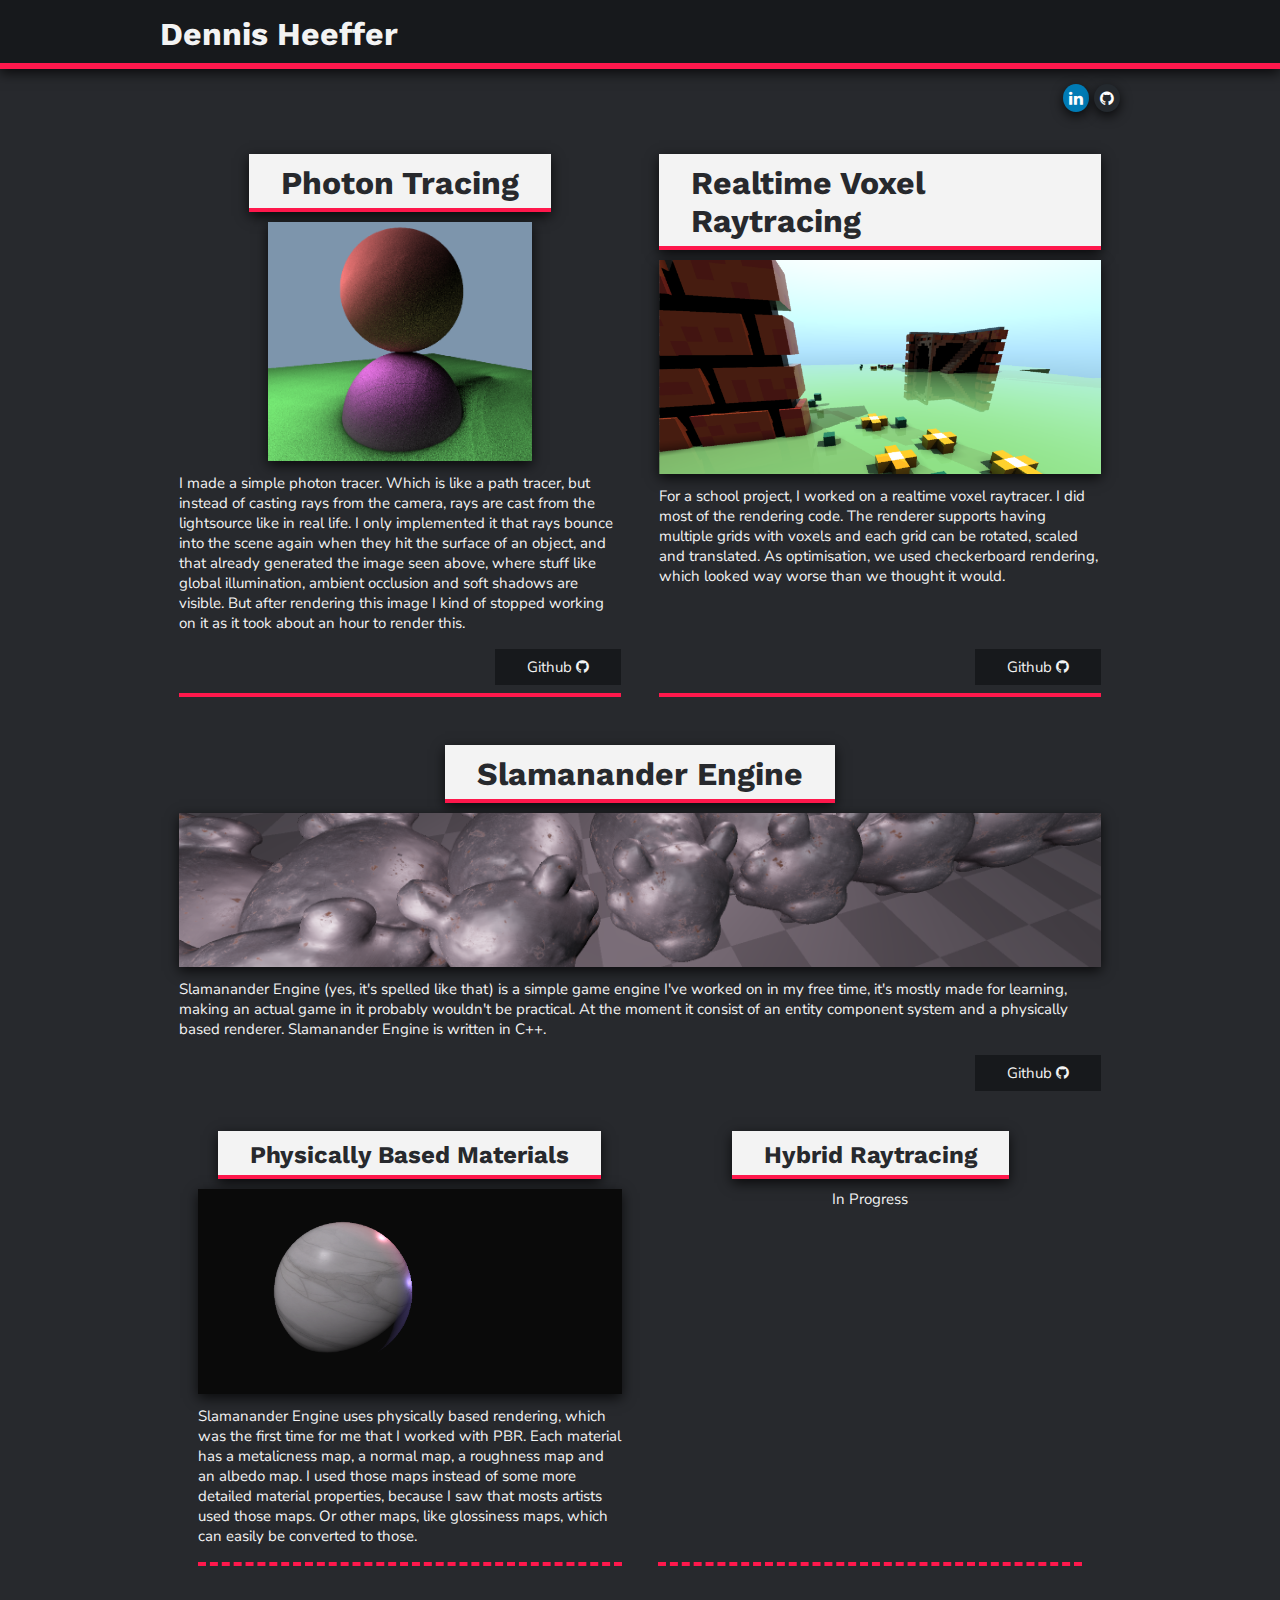
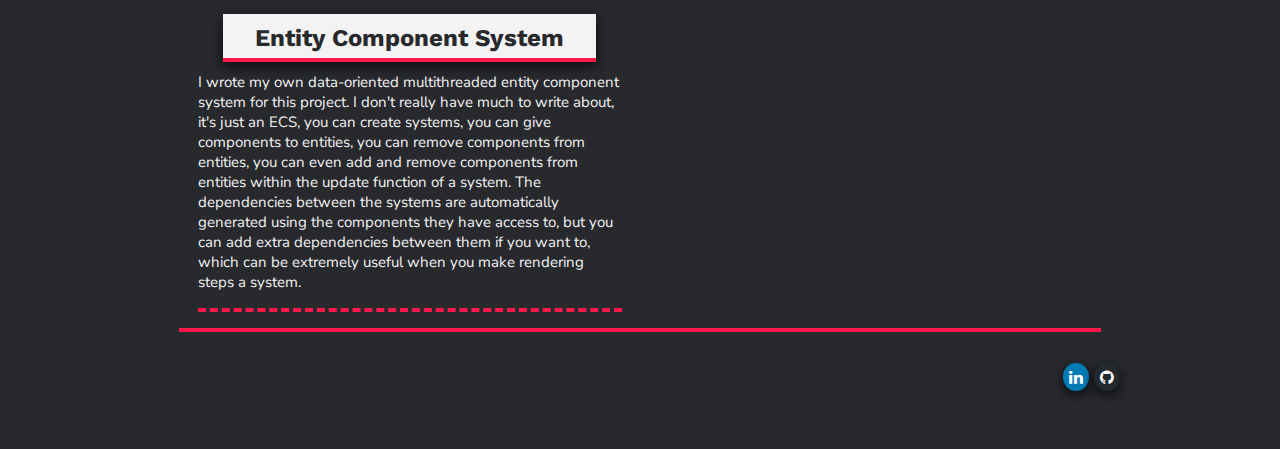
<file: index.html>
<!DOCTYPE html>
<html>
  <head>
    <!-- Icon library -->
    <link rel="stylesheet" href="https://cdnjs.cloudflare.com/ajax/libs/font-awesome/4.7.0/css/font-awesome.min.css">

    <!-- Fonts -->
    <link href="https://fonts.googleapis.com/css?family=Nunito+Sans&display=swap" rel="stylesheet">
    <link href="https://fonts.googleapis.com/css?family=Work+Sans:800&display=swap" rel="stylesheet">

    <link rel="stylesheet" href="style.css">
  </head>

  <body>
    <div class="header">
        <div class="title">
          <div class="content">
            <h1>Dennis Heeffer</h1>
          </div>
        </div>
        <ul class="contact content">
          <!--li><a href="#" class="socialbutton fa fa-twitter"></a></li-->
          <li><a href="https://www.linkedin.com/in/dennis-heeffer-1851ab18b/" target="_blank" class="socialbutton fa fa-linkedin"></a></li>
          <li><a href="https://github.com/Spheya/" target="_blank" class="socialbutton fa fa-github"></a></li>
        </ul>
    </div>

    <div class="content project-container">
      <div class="project">
        <div class="project-header">
          <h2>Photon Tracing</h2>
        </div>
        <div class="project-body">
          <img src="res/photontracing.png" style="width:60%;">
          <p class="description">
          I made a simple photon tracer. Which is like a path tracer, but instead of casting rays from the camera,
		  rays are cast from the lightsource like in real life. I only implemented it that rays bounce into the 
		  scene again when they hit the surface of an object, and that already generated the image seen above,
		  where stuff like global illumination, ambient occlusion and soft shadows are visible. But after rendering
		  this image I kind of stopped working on it as it took about an hour to render this.
		  </p>
        </div>
        <div class="project-footer">
          <a href="https://github.com/Spheya/PhotonTracer" target="_blank" class="default-button">Github <p class="fa fa-github"></p></a>
        </div>
      </div>

      <div class="project">
        <div class="project-header">
          <h2>Realtime Voxel Raytracing</h2>
        </div>
        <div class="project-body">
          <img src="res/voxelraytracing.png">
          <p class="description">
		  For a school project, I worked on a realtime voxel raytracer. I did most of the rendering code. The
		  renderer supports having multiple grids with voxels and each grid can be rotated, scaled and translated.
		  As optimisation, we used checkerboard rendering, which looked way worse than we thought it would.
		  </p>
        </div>
        <div class="project-footer">
          <a href="https://github.com/Spheya/Voxel-Raytracer" target="_blank" class="default-button">Github <p class="fa fa-github"></p></a>
        </div>
      </div>

      <div class="project bigproject">
        <div class="project-header">
          <h2>Slamanander Engine</h2>
        </div>
        <div class="project-body">
          <img src="res/salamanderEngine.png">
          <p class="description">
		  Slamanander Engine (yes, it's spelled like that) is a simple game engine I've worked on in my free
		  time, it's mostly made for learning, making an actual game in it probably wouldn't be practical. At
		  the moment it consist of an entity component system and a physically based renderer. Slamanander
		  Engine is written in C++.
		  </p>
		  
        </div>
        <div class="project-footer">
          <a href="#" target="_blank" class="default-button">Github <p class="fa fa-github"></p></a>
        </div>

        <div class="subprojects project-container">
          <div class="project">
            <div class="project-header">
              <h3>Physically Based Materials</h3>
            </div>
            <div class="project-body">
              <img src="res/pbrMaterials.png">
              <p class="description">
				Slamanander Engine uses physically based rendering, which was the first time for me that I
				worked with PBR. Each material has a metalicness map, a normal map, a roughness map and an
				albedo map. I used those maps instead of some more detailed material properties, because I
				saw that mosts artists used those maps. Or other maps, like glossiness maps, which can
				easily be converted to those.
			  </p>
            </div>
            <div class="project-footer">
            </div>
          </div>
		  
		  <div class="project">
            <div class="project-header">
              <h3>Hybrid Raytracing</h3>
            </div>
            <div class="project-body">
              <p class="description">In Progress</p>
            </div>
            <div class="project-footer">
            </div>
          </div>
		  
		  <div class="project">
            <div class="project-header">
              <h3>Entity Component System</h3>
            </div>
            <div class="project-body">
              <p class="description">
				I wrote my own data-oriented multithreaded entity component system for this project.
				I don't really have much to write about, it's just an ECS, you can create systems, you
				can give components to entities, you can remove components from entities, you can
				even add and remove components from entities within the update function of a system.
				The dependencies between the systems are automatically generated using the components
				they have access to, but you can add extra dependencies between them if you want to,
				which can be extremely useful when you make rendering steps a system.
			  </p>
            </div>
            <div class="project-footer">
            </div>
          </div>
		  
          <div class="project empty-project">
          </div>
        </div>
      </div>
    </div>

    <div class="footer">
      <ul class="contact content">
        <!--li><a href="#" class="socialbutton fa fa-twitter"></a></li-->
        <li><a href="https://www.linkedin.com/in/dennis-heeffer-1851ab18b/" target="_blank" class="socialbutton fa fa-linkedin"></a></li>
        <li><a href="https://github.com/Spheya/" target="_blank" class="socialbutton fa fa-github"></a></li>
       </ul>
    </div>
  </body>
</html>
</file>
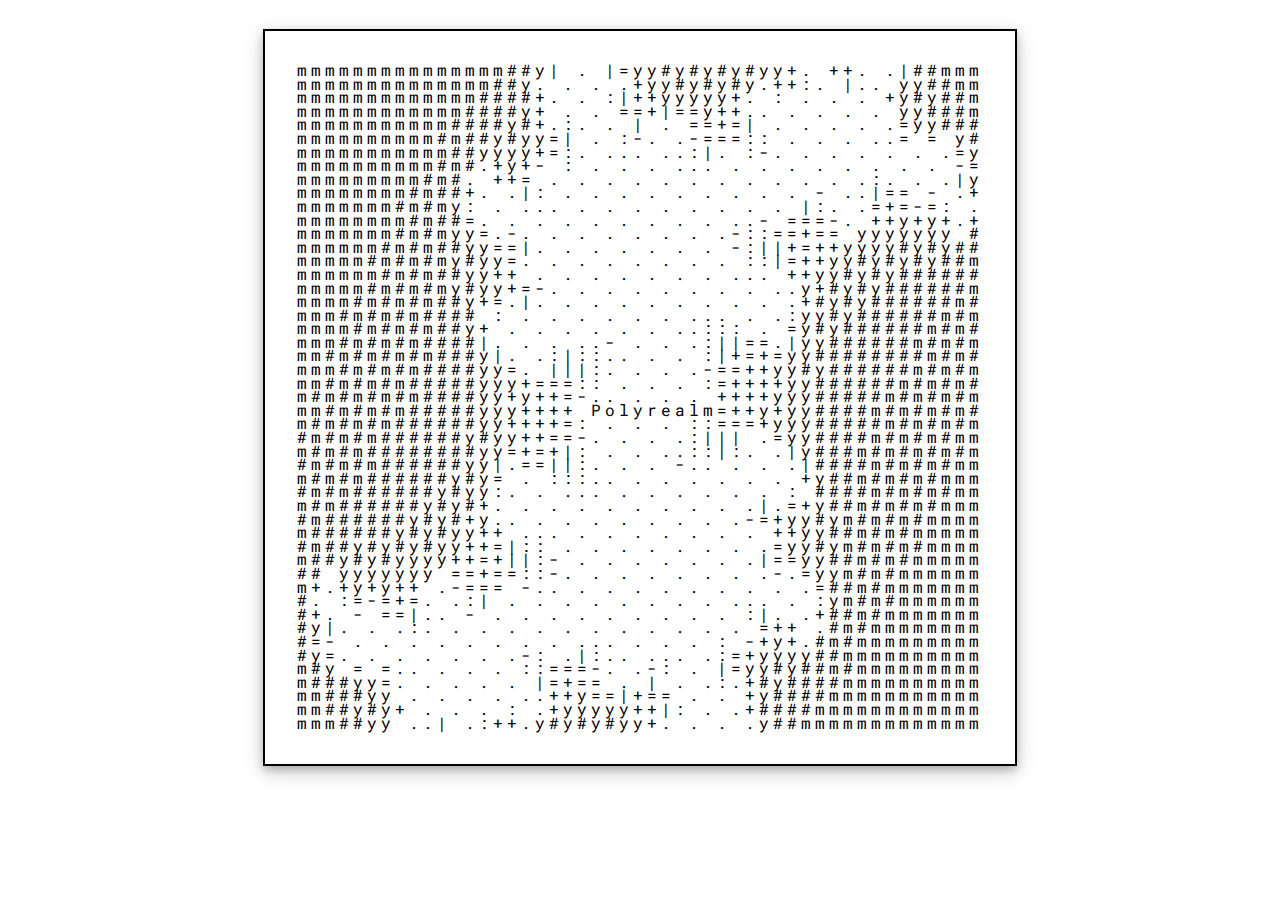
<file: polyrealmthingy.html>
<!DOCTYPE html>
<html>
<head>
<meta charset="utf-8"/>
<title>Polyrealm Thingy~</title>
<link href="https://fonts.googleapis.com/css2?family=Roboto+Mono:wght@600&display=swap" rel="stylesheet"> 
</head>
<body>

<pre>
<div style = "
	display:flex;
	justify-content: center;
">
<p id="put-text-here-pls" style="
	border: 2px solid black;
	padding: 32px 32px 35px 32px;
	box-shadow: 0 4px 8px 0 rgba(0, 0, 0, 0.2), 0 6px 20px 0 rgba(0, 0, 0, 0.19);
	font-family: 'Roboto Mono', monospace;
	letter-spacing: 0.25em;
	line-height: 0.85em;
	white-space: pre-wrap;
	display:inline-block;
">Hello World!</p>
</div>
</pre>

<script>
async function sleep(msec) {
    return new Promise(resolve => setTimeout(resolve, msec));
}

var t = 0;

const loopThingy = async () => {
	while(true) {
		// Lookup table to convert values to ascii art
		lookupTable = [ 'm', 'm', '#', '#', 'y', 'y', '+', '+', '=', '=', '|', '|', ':', ':', '-', '-', '.', '.', ' ']
		// Size of the ascii art
		const size = 49;
		
		// Setup 2d array
		var values = new Array(size);
		for(var i = 0; i < size; i++)
			values[i] = new Array(size);
		
		// Do some cool math magic to generate EPICK patterns (its just julia sets lmao)
		const iterations = lookupTable.length - 2;

		var real = Math.sin(t * 0.025) - 0.5;
		var complex = Math.cos(t * 0.025) * 0.5 + 0.16;
		
		for(var x = 0; x < size; x++) {
			for(var y = 0; y < size; y++) {
				var a = (x - size / 2) / 24;
				var b = (y - size / 2) / 24;
				
				var iteration = 0;
				while(iteration < iterations) {
					var c = a * a;
					var d = b * b;
					var e = 2.0 * a * b;
				
					a = c - d + real;
					b = e + complex;
					if(a*a + b*b > 2.0)
						break;
					
					++iteration;
				}
				
				values[x][y] = iteration;
			}
		}
		
		// Convert the generated values to a string
		var str = "";
		for(var y = 0; y < size; y++) {
			for(var x = 0; x < size; x++)
				str += lookupTable[values[x][y] + ((x + y) % 2)];
			str += '\n';
		}
		
		// Put text in the center
		var text = "Polyrealm";
		var textY = Math.ceil(size / 2);
		var textX = Math.ceil(size / 2) - 4;
		
		for(var i = 0; i < text.length; i++) {
			var x = textX + i;
			var y = textY;
			
			if(values[x][y] > 2)
				str = str.substr(0, x + y * (size  + 1)) + text[i] + str.substr(x + y * (size  + 1) + 1, str.length);
		}
			
		
		// Update the text
		document.getElementById("put-text-here-pls").innerHTML = str;
		await sleep(16);
		++t;
	}
}

loopThingy();
</script>

</body>
</html>
</file>
<file: style.css>
:root {
  --page-width: 75%;

  --background-colour: #27292d;
  --accent-colour: #ff184c;
  --header-colour: #17191c;
  --text-colour: #f3f3f3;
  --default-shadow: 0 4px 12px 0 rgba(0, 0, 0, 0.75);
}

* {
  padding: 0;
  margin: 0;

  font: 15px 'Nunito Sans', sans-serif;
}

body {
  background-color: var(--background-colour);
  color: var(--text-colour);
}

h1 {
  display: inline-block;
  font: bold 32px 'Work Sans', sans-serif;
}

h2 {
  display: inline-block;
  background-color: var(--text-colour);
  color: var(--background-colour);
  font: bold 32px 'Work Sans', sans-serif;
  padding: 10px;
}

h3 {
  display: inline-block;
  background-color: var(--text-colour);
  color: var(--background-colour);
  font: bold 24px 'Work Sans', sans-serif;
  padding: 10px;
}

.title {
  background-color: var(--header-colour);
  padding: 15px 0px 10px 0px;
  border-bottom: 6px solid var(--accent-colour);
  
  box-shadow: var(--default-shadow);
  -moz-box-shadow: var(--default-shadow);
  -webkit-box-shadow: var(--default-shadow);
}

.content {
  width: var(--page-width);
  margin: auto;
}

.contact {
  list-style: none;
  display: flex;
  justify-content: flex-end;
  padding: 10px;
  margin-top: 5px;
}

.contact li {
  margin-left: 5px;
}

.socialbutton.fa {
  padding: 6px;
  font-size: 16px;
  text-align: center;
  text-decoration: none;
  border-radius: 50%;
  transition: filter 100ms;
  
  box-shadow: var(--default-shadow);
  -moz-box-shadow: var(--default-shadow);
  -webkit-box-shadow: var(--default-shadow);
}

.socialbutton.fa-linkedin {
  background: #007bb5;
  color: white;
}

.socialbutton.fa-twitter {
  background: #55ACEE;
  color: white;
}

.socialbutton.fa-github {
  background: #24292e;
  color: white;
}

.socialbutton.fa:hover {
  filter: brightness(130%) contrast(90%);
}

.project {
  flex-grow: 1;
  width: 45%;
  margin: 32px 2% 16px 2%;
  min-width: 350px;
}

.bigproject {
  flex-grow: 2;
  width: 100%;
}

.project img {
  width: 100%;
  height: auto;
}

.project-container {
  display: flex;
  flex-flow: wrap;
  align-items: stretch
}

.project h2 {
  padding: 10px 32px 6px 32px;
  margin-bottom: 10px;
  
  box-shadow: var(--default-shadow);
  -moz-box-shadow: var(--default-shadow);
  -webkit-box-shadow: var(--default-shadow);

  border-bottom: 4px solid var(--accent-colour);
}

.project h3 {
  padding: 10px 32px 6px 32px;
  margin-bottom: 10px;
  
  box-shadow: var(--default-shadow);
  -moz-box-shadow: var(--default-shadow);
  -webkit-box-shadow: var(--default-shadow);

  border-bottom: 4px solid var(--accent-colour);
}

.project:not(.empty-project) {
  display: flex;
  flex-direction: column;
  align-items: center;
  border-bottom: 4px solid var(--accent-colour);
}

.bigproject .project:not(.empty-project){
  border-bottom: 4px dashed var(--accent-colour);
}

.project-body {
  display:flex;
  flex-direction: column;
  align-items: center;
}

.project img {
  margin-bottom: 12px;
  
  box-shadow: var(--default-shadow);
  -moz-box-shadow: var(--default-shadow);
  -webkit-box-shadow: var(--default-shadow);
}

.project-header {
  display: flex;
  justify-content: center;
}

.project-footer{
  display: flex;
  justify-content: flex-end;
  flex-direction: row;
  width: 100%;
  align-self: stretch;
  margin-top: auto;
  padding: 8px 0px;
}

.button-wrapper{
  display: flex;
  justify-content: flex-end;
}

.project-footer .default-button {
  margin-left: 16px;
}

.default-button {
  background-color: var(--header-colour);
  padding: 8px 32px;
  text-decoration: none;
  color: var(--text-colour);
  transition: filter 100ms;
  margin-top: 8px;
}

.default-button:hover {
  filter: brightness(130%);
}

.footer {
  margin-bottom: 48px;
}
</file>
